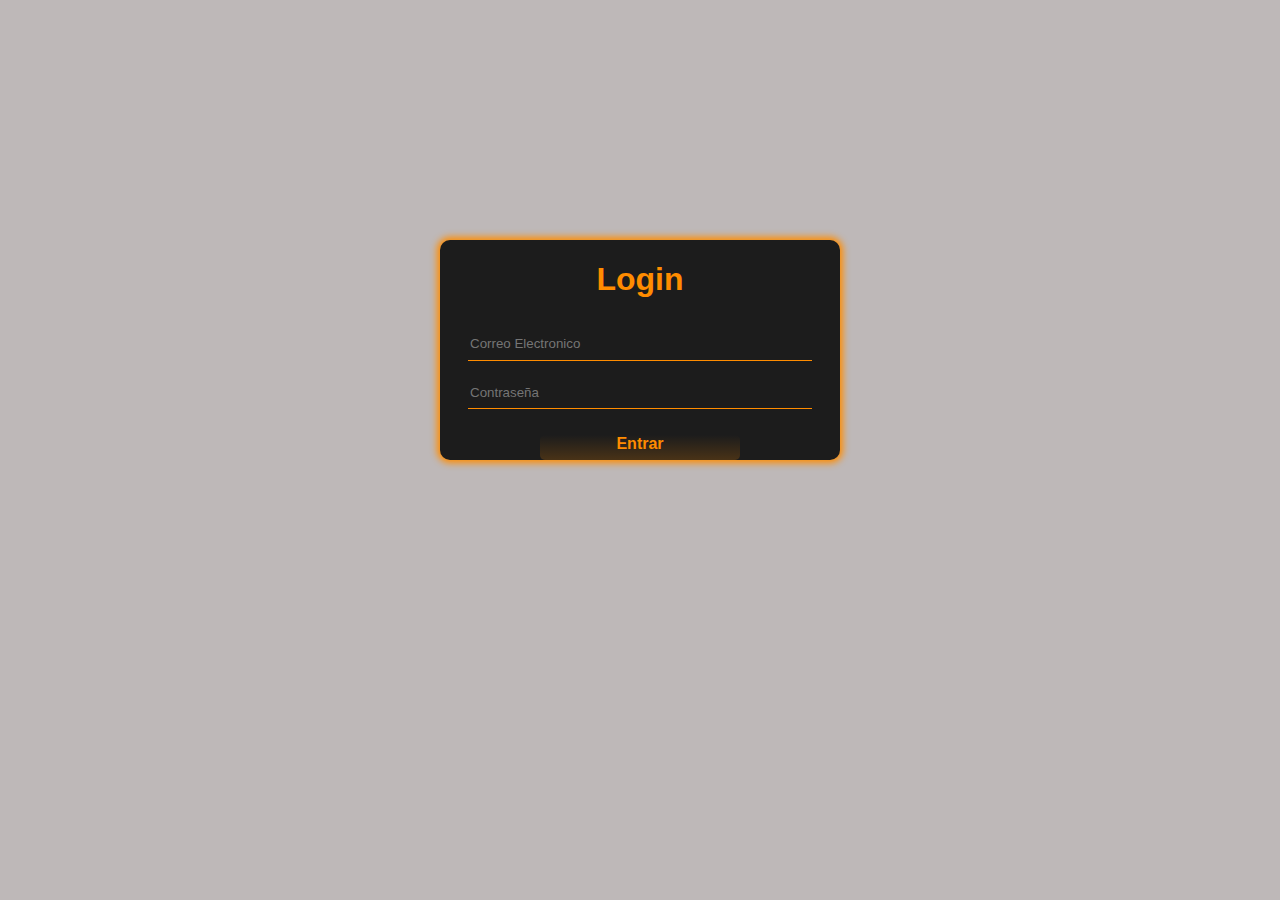
<file: index.html>
<!DOCTYPE html>
<html lang="en">
<head>
    <meta charset="UTF-8">
    <meta http-equiv="X-UA-Compatible" content="IE=edge">
    <meta name="viewport" content="width=device-width, initial-scale=1.0">
    <title>Login Kinal</title>
    <link rel="stylesheet" href="styles/index.css">
</head>
  <body>
    <body>
        <div id="container">
          <h1>Login</h1>
          <input type="text" name="email" id="email"  placeholder="Correo Electronico">
          <input type="password" name="nome" id="contraseña"  placeholder="Contraseña">
          <br>
          
          <a type="button" value="Entrar" id="boton" onclick="entrar()" href="contactos.html">
            Entrar</a> 
        </div>
        <script src="js/index.js"></script>
      </body>
</html>
</file>
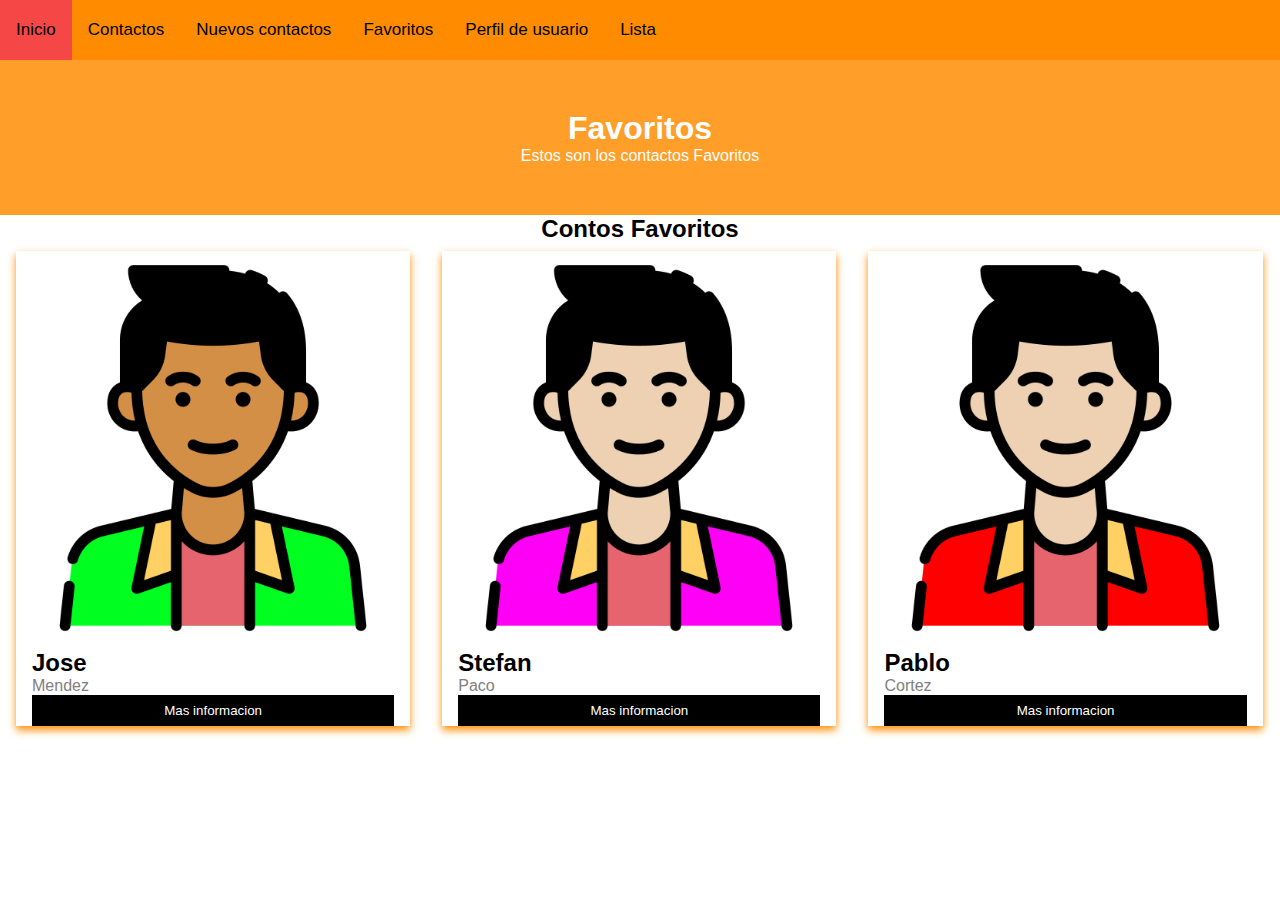
<file: Favoritos.html>
<!DOCTYPE html>
<html lang="en">

<head>
    <meta charset="UTF-8">
    <meta http-equiv="X-UA-Compatible" content="IE=edge">
    <meta name="viewport" content="width=device-width, initial-scale=1.0">
    <link rel="stylesheet" href="styles/navbar.css">
    <link rel="stylesheet" href="styles/favoritos.css">
    <title>Document</title>
</head>

<body>

    <body>
        <nav>
            <ul class="links" id="myLinks">
                <li><a href="index.html">Inicio</a></li>
                <li><a href="contactos.html">Contactos</a></li>
                <li><a href="nuevosContactos.html">Nuevos contactos</a></li>
                <li><a href="Favoritos.html">Favoritos</a></li>
                <li><a href="perfil.html">Perfil de usuario</a></li>
                <li><a href="lista.html">Lista</a></li>
                <li class="icon">
                    <a href="#" onclick="myFunction()">&#9776;</a>
                </li>
            </ul>
        </nav>

        <div class="about-section">
            <h1>Favoritos</h1>
            <p>Estos son los contactos Favoritos</p>
          </div>
          
          <h2 style="text-align:center">Contos Favoritos</h2>
          <div class="row">
            <div class="column">
              <div class="card">
                <img src="otros/hombre-joven.png" alt="Jane" style="width:100%">
                <div class="container">
                    <h2>Jose</h2>
                    <p class="title">Mendez</p>
                    
                    <a href="detallesJ.html"><button class="button">Mas informacion</button></a>
                </div>
              </div>
            </div>
          
            <div class="column">
              <div class="card">
                <img src="otros/hombre-joven (1).png" alt="Mike" style="width:100%">
                <div class="container">
                    <h2>Stefan</h2>
                    <p class="title">Paco</p>
                    
                    <a href="detallesS.html" ><button class="button">Mas informacion</button></a>
                </div>
              </div>
            </div>
          
            <div class="column">
              <div class="card">
                <img src="otros/hombre-joven (2).png" alt="John" style="width:100%">
                <div class="container">
                    <h2>Pablo</h2>
                    <p class="title">Cortez</p>
                    
                    <a href="detallesP.html" ><button class="button">Mas informacion</button></a>
                </div>
              </div>
            </div>
          </div>

        <script src="js/navrbar.js"></script>
    </body>

</html>
</file>
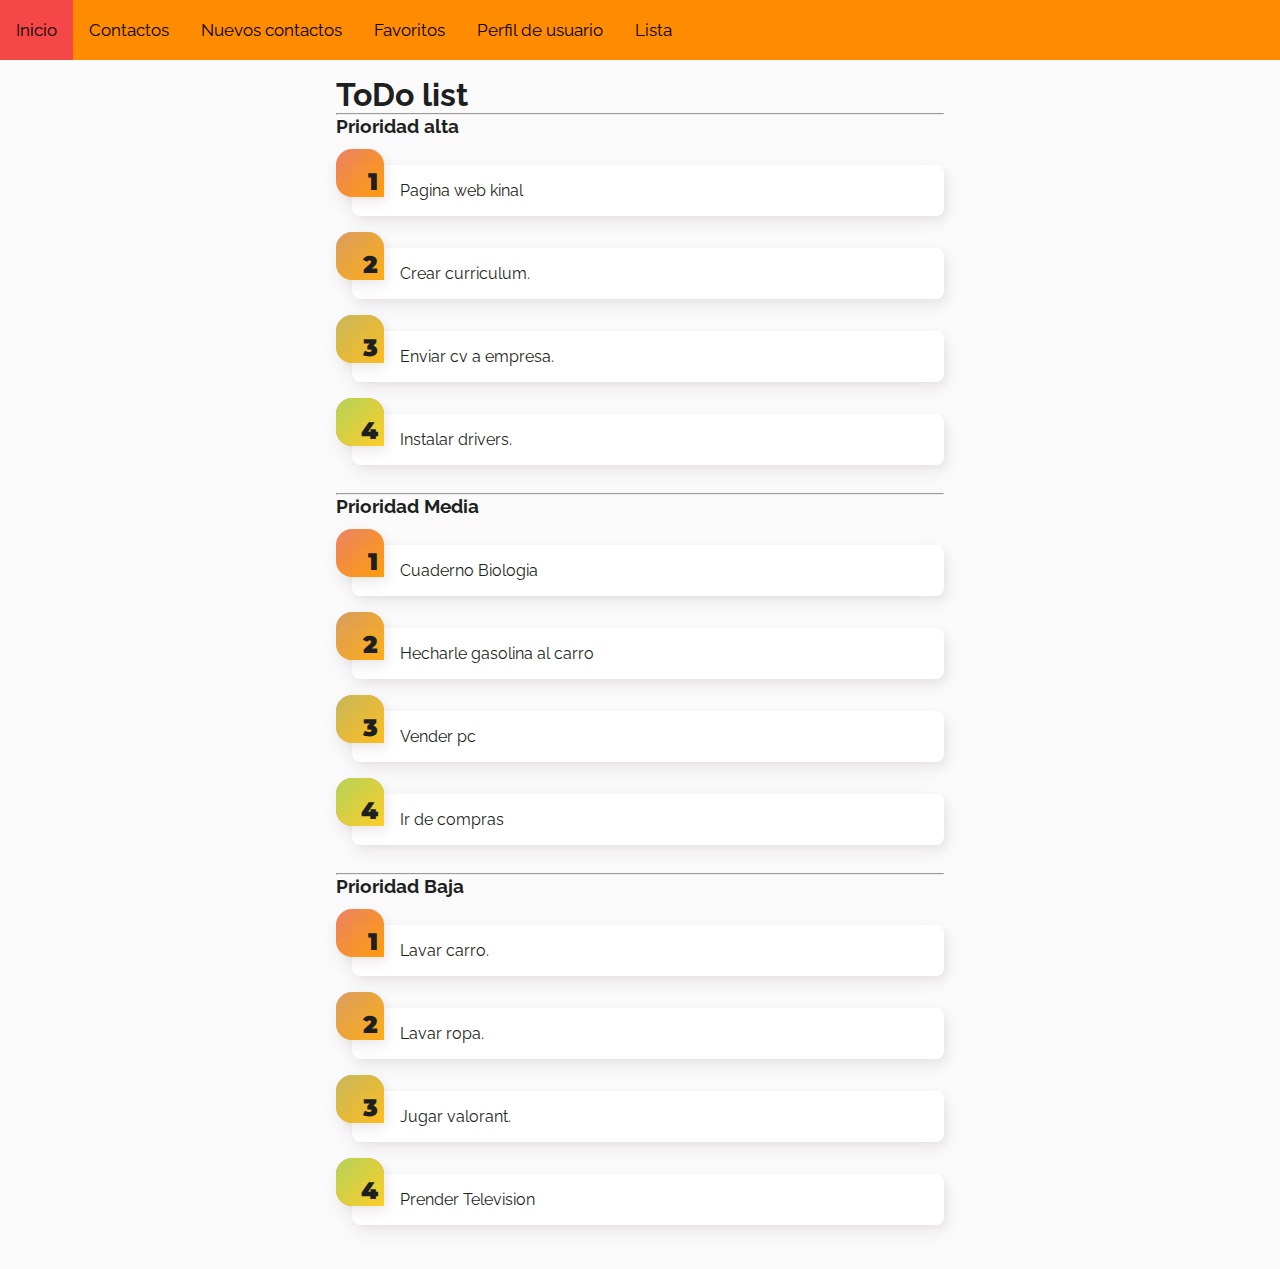
<file: lista.html>
<!DOCTYPE html>
<html lang="en">
<head>
    <meta charset="UTF-8">
    <meta http-equiv="X-UA-Compatible" content="IE=edge">
    <meta name="viewport" content="width=device-width, initial-scale=1.0">
    <link rel="stylesheet" href="styles/lista.css">
    <link rel="stylesheet" href="styles/navbar.css">
    <title>list</title>
</head>
<body>
    <nav>
        <ul class="links" id="myLinks">
          <li><a href="index.html">Inicio</a></li>
          <li><a href="contactos.html">Contactos</a></li>
          <li><a href="nuevosContactos.html">Nuevos contactos</a></li>
  
          <li><a href="Favoritos.html">Favoritos</a></li>
          <li><a href="perfil.html">Perfil de usuario</a></li>
          <li><a href="lista.html">Lista</a></li>
          <li class="icon">
            <a href="#" onclick="myFunction()">&#9776;</a>
          </li>
        </ul>
      </nav>
    <main>
        <h1>ToDo list</h1>
        <hr>
        <h3>Prioridad alta</h3>
        <ol class="gradient-list">
          <li>Pagina web kinal </li>
          <li>Crear curriculum.</li>
          <li>Enviar cv a empresa.</li>
          <li>Instalar drivers.</li>
        </ol>
        <hr>
        <h3>Prioridad Media</h3>
        <ol class="gradient-list">
          <li>Cuaderno Biologia</li>
          <li>Hecharle gasolina al carro</li>
          <li>Vender pc</li>
          <li>Ir de compras</li>
        </ol>
        <hr>
        <h3>Prioridad Baja</h3>
        <ol class="gradient-list">
          <li>Lavar carro.</li>
          <li>Lavar ropa.</li>
          <li>Jugar valorant.</li>
          <li>Prender Television</li>
        </ol>
      </main>
      <script src="js/navrbar.js"></script>
</body>
</html>
</file>
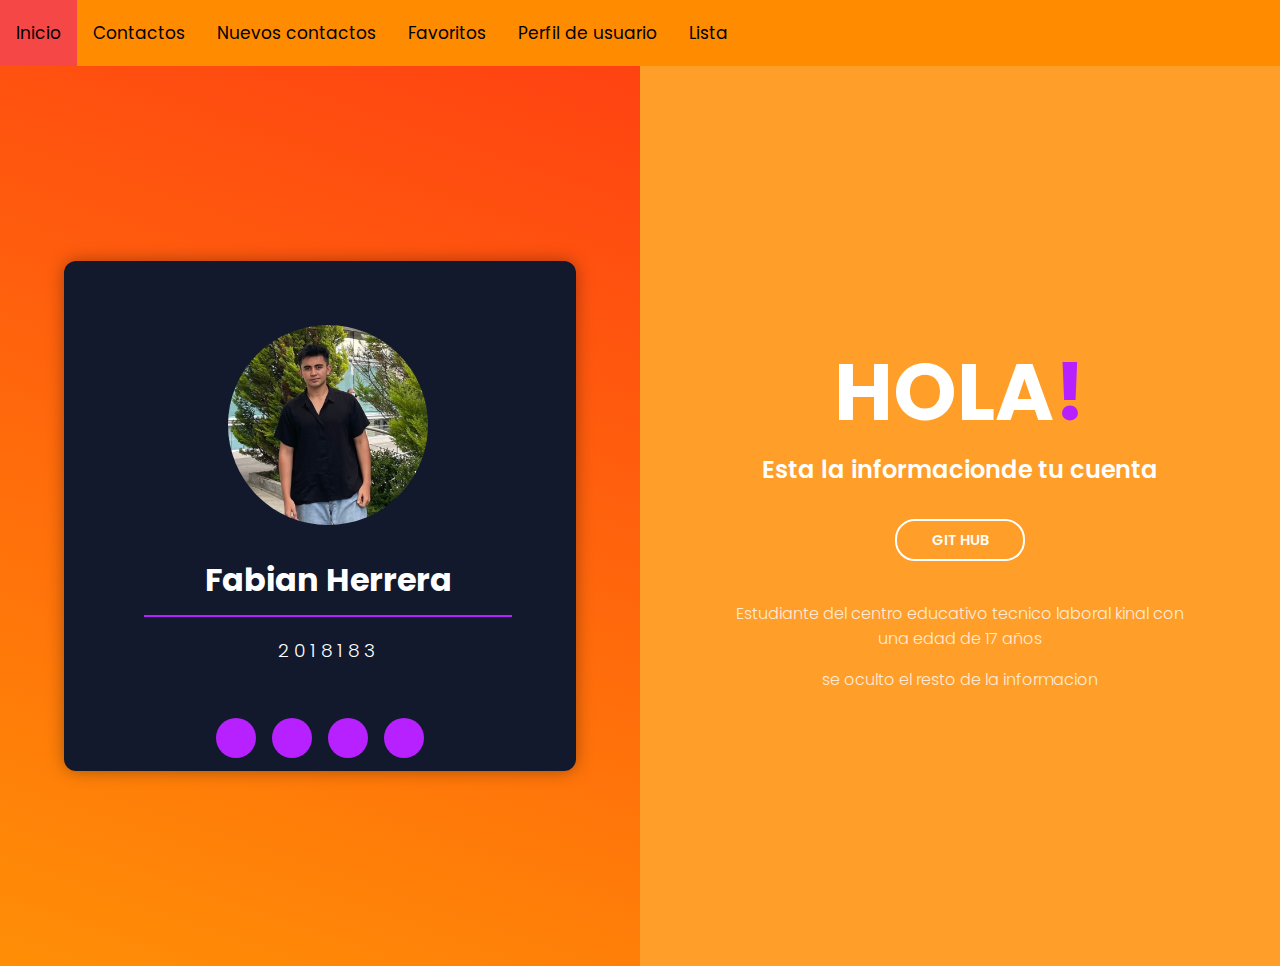
<file: perfil.html>
<!DOCTYPE html>
<html>
  <head>
    <meta charset="utf-8">
    <meta http-equiv="X-UA-Compatible" content="IE=edge">
    <title>Datos del perfil</title>
    <meta name="viewport" content="width=device-width, initial-scale=1">
    <link rel="stylesheet" href="styles/perfil.css">
    <link rel="stylesheet" href="styles/navbar.css">
    <link rel="stylesheet" href="https://cdnjs.cloudflare.com/ajax/libs/font-awesome/5.15.1/css/all.min.css" integrity="sha512-+4zCK9k+qNFUR5X+cKL9EIR+ZOhtIloNl9GIKS57V1MyNsYpYcUrUeQc9vNfzsWfV28IaLL3i96P9sdNyeRssA==" crossorigin="anonymous" />
  </head>
  <body>
    <nav>
        <ul class="links" id="myLinks">
            <li><a href="index.html">Inicio</a></li>
            <li><a href="contactos.html">Contactos</a></li>
            <li><a href="nuevosContactos.html">Nuevos contactos</a></li>
            <li><a href="Favoritos.html">Favoritos</a></li>
            <li><a href="perfil.html">Perfil de usuario</a></li>
            <li><a href="lista.html">Lista</a></li>
            <li class="icon">
                <a href="#" onclick="myFunction()">&#9776;</a>
            </li>
        </ul>
    </nav>
    
    <div class = "about-wrapper">
      <div class = "about-left">
        <div class = "about-left-content">
          <div>
            <div class = "shadow">
              <div class = "about-img">
                <img src = "otros/Autor.jpeg" alt = "about image">
              </div>
            </div>

            <h2>Fabian Herrera</h2>
            <h3>2018183</h3>
          </div>

          <ul class = "icons">
            <li><a class = "fab fa-facebook-f" href=""></a></li>
            <li><a class = "fab fa-twitter" href=""></a></li>
            <li><a class = "fab fa-linkedin" href=""></a></li>
            <li><a class = "fab fa-instagram" href="https://www.instagram.com/fabian._hg/"></a></li>
          </ul>
        </div>
        
      </div>

      <div class = "about-right">
        <h1>Hola<span>!</span></h1>
        <h2>Esta la informacionde tu cuenta</h2>
        <div class = "about-btns">
          <a type = "button" class = "btn btn-white" href="https://github.com/jherrera-2018183">Git hub</a>
        </div>

        <div class = "about-para">
          <p>Estudiante del centro educativo tecnico laboral kinal con una edad de 17 años</p>
          <p>se oculto el resto de la informacion</p>
        </div>
       
      </div>
    </div>
    <script src="js/navrbar.js"></script>
  </body>
</html>
</file>
<file: styles/index.css>
body {
    font-family: "Arial";
    width: 100%;
    height: 700px;
    background: #beb8b8;
    margin: 0;
    padding: 0;
    display: flex;
    justify-content: center;
    flex-direction: column;
    align-items: center;
  }
  #container {
    color: #ff8c00;
    background: #1c1c1c;
    width: 400px;
    height: 220px;
    display: flex;
    justify-content: center;
    flex-direction: column;
    align-items: center;
    border-radius: 10px;
    box-shadow: 0px 0px 7px 3px
  }
  input {
    color: #ff8c00;
    border: none;
    border-bottom: 1px solid #ff8c00;
    background: none;
    width: 85%;
    height: 30px;
    margin: 8px;
  }
  #boton {
    font-weight: bold;
    text-align: center;
    color: #ff8c00;
    width: 50%;
    height: 25px;
    cursor: pointer;
    margin-top: 0;
    border-radius: 5px;
    background-image: linear-gradient(
      to bottom,
      rgba(255, 0, 0, 0),
      rgba(255, 140, 0, 0.2)
    );
  }
  input:hover {
    animation: 1s;
    width: 90%;
    border-bottom: 1px solid #228b22;
  }
  #botao:hover {
    animation: 1s;
    width: 60%;
    color: #228b22;
    background-image: none;
    background-image: linear-gradient(
      to bottom,
      rgba(255, 0, 0, 0),
      rgba(34, 139, 34, 0.2)
    );
  }
  
  @media (max-width: 1220px) {
    #container {
      width: 900px;
      height: 340px;
    }
  }
  @media (max-width: 900px) {
    #container {
      width: 650px;
      height: 280px;
    }
  }
  @media (max-width: 650px) {
    #container {
      width: 420px;
      height: 220px;
    }
  }
  @media (max-width: 420px) {
    #container {
      width: 260px;
    }
  }
  a:link { text-decoration: none;
  }
  a:visited {
  text-decoration: none;
  }
</file>
<file: styles/navbar.css>
* {
    margin:0;
    padding:0;
    -webkite-box-sizing:border-box;
    -moz-box-sizing:border-box;
    -o-box-sizing:border-box;
    box-sizing:border-box;
  }
  
  ul.links {
      list-style-type: none;
      overflow:hidden;
      background-color: #ff8c00;
  }
  
  ul.links li {float: left;}
  
  ul.links li a {
      display: inline-block;
      color: #000000;
      text-align: center;
      padding: 20px 16px;
      text-decoration: none;
      transition: 0.3s;
      font-size: 17px;
    
  }
  
  ul.links li a:hover {
    background-color: #F64747;
  }
  
  ul.links li.icon {display: none;}
  
  .links .menu {
     position: relative;
  }
  
  .links .menu .submenu{
    position: absolute;
    top:42px;
    left:0;
    width:220px;
    background:#fff;
    padding:10px;
    -webkite-box-shadow: 0 1px 1px rgba(0, 0, 0, 0.5);
    -moz-box-shadow: 0 1px 1px rgba(0, 0, 0, 0.5);
    box-shadow: 0 1px 1px rgba(0, 0, 0, 0.5);
    display:none;
  }
  
  .links .menu .submenu li {
    padding: 10px;
  }
  
  .links .menu .submenu li a {
    color: #777;
    text-decoration:none
  }
  
  .links .menu .submenu:before {
    content:'';
    border-left: 6px solid transparent;
    border-right: 6px solid transparent;
    border-bottom: 6px solid #fff;
    height:0;
    width:0;
    position:absolute;
    top:-6px;
    left: 30px;
    
  }
  
  .links .menu:hover .submenu {
    display:block;
  }
  
  /* media Queries */
  @media screen and (max-width:680px) {
    ul.links li:not(:first-child) {display: none;}
    ul.links li.icon {
     
      display: inline-block;
    }
  }
  /* new class responsive */
  @media screen and (max-width:680px) {
    ul.links.responsive {position: relative;}
    ul.links.responsive li.icon {
      position: absolute;
      right: 0;
      top: 0;
    }
    ul.links.responsive li {
      float: none;
      display: inline;
    }
    ul.links.responsive li a {
      display: block;
      text-align: left;
    }
  }
</file>
<file: styles/favoritos.css>
body {
    font-family: Arial, Helvetica, sans-serif;
    margin: 0;
  }
  
  html {
    box-sizing: border-box;
  }
  
  *, *:before, *:after {
    box-sizing: inherit;
  }
  
  .column {
    float: left;
    width: 33.3%;
    margin-bottom: 16px;
    padding: 0 8px;
  }
  
  .card {
    box-shadow: 0 4px 8px 0 #ff8c00;
    margin: 8px;
  }
  
  .about-section {
    padding: 50px;
    text-align: center;
    background-color: #ff8c00d7;
    color: white;
  }
  
  .container {
    padding: 0 16px;
  }
  
  .container::after, .row::after {
    content: "";
    clear: both;
    display: table;
  }
  
  .title {
    color: grey;
  }
  
  .button {
    border: none;
    outline: 0;
    display: inline-block;
    padding: 8px;
    color: white;
    background-color: #000;
    text-align: center;
    cursor: pointer;
    width: 100%;
  }
  
  .button:hover {
    background-color: #555;
  }
  
  @media screen and (max-width: 650px) {
    .column {
      width: 100%;
      display: block;
    }
  }
</file>
<file: styles/lista.css>
/*** FONTS ***/
@import url(https://fonts.googleapis.com/css?family=Montserrat:900|Raleway:400,400i,700,700i);
/*** VARIABLES ***/
/* Colors */
/*** EXTEND ***/
/* box-shadow */
ol.gradient-list > li::before, ol.gradient-list > li {
  box-shadow: 0.25rem 0.25rem 0.6rem rgba(0, 0, 0, 0.05), 0 0.5rem 1.125rem rgba(75, 0, 0, 0.05);
}

/*** STYLE ***/
*,
*:before,
*:after {
  box-sizing: border-box;
}

html,
body {
  margin: 0;
  padding: 0;
}

body {
  background-color: #fafafa;
  color: #1d1f20;
  font-family: "Raleway", sans-serif;
}

main {
  display: block;
  margin: 0 auto;
  max-width: 40rem;
  padding: 1rem;
}

ol.gradient-list {
  counter-reset: gradient-counter;
  list-style: none;
  margin: 1.75rem 0;
  padding-left: 1rem;
}
ol.gradient-list > li {
  background: white;
  border-radius: 0 0.5rem 0.5rem 0.5rem;
  counter-increment: gradient-counter;
  margin-top: 1rem;
  min-height: 3rem;
  padding: 1rem 1rem 1rem 3rem;
  position: relative;
}
ol.gradient-list > li::before, ol.gradient-list > li::after {
  background: linear-gradient(135deg,  #ff020296 0%, #ff8c00 100%);
  border-radius: 1rem 1rem 0 1rem;
  content: "";
  height: 3rem;
  left: -1rem;
  overflow: hidden;
  position: absolute;
  top: -1rem;
  width: 3rem;
}
ol.gradient-list > li::before {
  align-items: flex-end;
  content: counter(gradient-counter);
  color: #1d1f20;
  display: flex;
  font: 900 1.5em/1 "Montserrat";
  justify-content: flex-end;
  padding: 0.125em 0.25em;
  z-index: 1;
}
ol.gradient-list > li:nth-child(10n+1):before {
  background: linear-gradient(135deg, rgba(162, 237, 86, 0.2) 0%, rgba(253, 220, 50, 0.2) 100%);
}
ol.gradient-list > li:nth-child(10n+2):before {
  background: linear-gradient(135deg, rgba(162, 237, 86, 0.4) 0%, rgba(253, 220, 50, 0.4) 100%);
}
ol.gradient-list > li:nth-child(10n+3):before {
  background: linear-gradient(135deg, rgba(162, 237, 86, 0.6) 0%, rgba(253, 220, 50, 0.6) 100%);
}
ol.gradient-list > li:nth-child(10n+4):before {
  background: linear-gradient(135deg, rgba(162, 237, 86, 0.8) 0%, rgba(253, 220, 50, 0.8) 100%);
}
ol.gradient-list > li:nth-child(10n+5):before {
  background: linear-gradient(135deg, #a2ed56 0%, #fddc32 100%);
}
ol.gradient-list > li:nth-child(10n+6):before {
  background: linear-gradient(135deg, rgba(162, 237, 86, 0.8) 0%, rgba(253, 220, 50, 0.8) 100%);
}
ol.gradient-list > li:nth-child(10n+7):before {
  background: linear-gradient(135deg, rgba(162, 237, 86, 0.6) 0%, rgba(253, 220, 50, 0.6) 100%);
}
ol.gradient-list > li:nth-child(10n+8):before {
  background: linear-gradient(135deg, rgba(162, 237, 86, 0.4) 0%, rgba(253, 220, 50, 0.4) 100%);
}
ol.gradient-list > li:nth-child(10n+9):before {
  background: linear-gradient(135deg, rgba(162, 237, 86, 0.2) 0%, rgba(253, 220, 50, 0.2) 100%);
}
ol.gradient-list > li:nth-child(10n+10):before {
  background: linear-gradient(135deg, rgba(162, 237, 86, 0) 0%, rgba(253, 220, 50, 0) 100%);
}
ol.gradient-list > li + li {
  margin-top: 2rem;
}
</file>
<file: styles/perfil.css>
@import url('https://fonts.googleapis.com/css2?family=Poppins:wght@200;300;400;500;600;700;800&display=swap');

*{
    padding: 0;
    margin: 0;
    box-sizing: border-box;
}
body{
    font-family: 'Poppins', sans-serif;
}
.about-wrapper{
    height: 100vh;
}
.about-left{
    background-color: #ff8c00d7;
    background-image: linear-gradient(19deg, #ff8c00d7 0%, #ff020296 100%);
    display: flex;
    flex-direction: column;
    align-items: center;
    justify-content: center;
    height: 100vh;
    color:#fff
}
.about-left-content > div{
    background: #12192c;
    padding: 4rem 4rem 2.5rem 5rem;
    text-align: center;
    
    border-radius: 12px 12px 0 0;
}
.about-left-content{
    box-shadow: 0px 0px 18px -1px rgba(0, 0, 0, 0.39);
    -webkit-box-shadow: 0px 0px 18px -1px rgba(0, 0, 0, 0.39);
    -moz-box-shadow: 0px 0px 18px -1px rgba(0, 0, 0, 0.39);
    border-radius: 12px;
    width:80%;
}
.about-img img{
    display: block;
    width: 200px;
}
.about-img{
    width: 200px;
    height: 200px;
    overflow: hidden;
    border-radius: 50%;
    transition: all 0.5s ease-in-out;
}
.shadow{
    margin-left: auto;
    margin-right: auto;
    border-radius: 50%;
    width: 200px;
    height: 200px;
}



.about-left-content h2{
    font-size: 2rem;
    margin: 2.2rem 0 0.6rem 0;
    line-height: 1.2;
    padding-bottom: 1rem;
    border-bottom: 2px solid #B721FF;
}
.about-left-content h3{
    text-transform: uppercase;
    font-weight: 300;
    letter-spacing: 5px;
    margin-top: 1.2rem;
}
.icons{
    background: #12192c;
    display: flex;
    justify-content: center;
    padding: 0.8rem 0;
    border-radius: 0 0 12px 12px;
}
.icons li{
    list-style-type: none;
    background: #B721FF;
    color: #fff;
    width: 40px;
    height: 40px;
    margin: 0 0.5rem;
    border-radius: 50%;
    display: flex;
    justify-content: center;
    align-items: center;
    font-size: 1.2rem;
    cursor: pointer;
    transition: all 0.5s ease-in-out;
}
.icons li:hover{
    background: #edffec;
    color: #000;
}
.about-right{
    background: #ff8c00d7;
    height: 100vh;
    display: flex;
    flex-direction: column;
    align-items: center;
    justify-content: center;
    padding: 0 5rem;
    text-align: center;
    color:#fff
}
.about-right h1{
    font-size: 5rem;
    text-transform: uppercase;
}
.about-right h1 span{
    color: #B721FF;
}
.about-right h2{
    font-weight: 600;
}
.about-btns{
    display: flex;
    margin: 2rem 0;
}
.btn{
    border: none;
    font-size: 0.9rem;
    text-transform: uppercase;
    border: 2px solid #fff;
    border-radius: 20px;
    padding: 0.55rem 0;
    width: 130px;
    font-weight: 600;
    background: transparent;
    margin: 0 0.5rem;
    cursor: pointer;
    color:#fff
}
.btn.btn-pink{
    background: #B721FF;
    color: #fff;
    border-color: #B721FF;
    transition: all 0.5s ease-in-out;
}
.btn.btn-pink:hover{
    background: transparent;
    border-color: #fff;
    color: #fff;
}
.btn.btn-white{
    transition: all 0.5s ease-in-out;
}
.btn.btn-white:hover{
    background: #B721FF;
    border-color: #B721FF;
    color: #fff;
}
.about-para p{
    font-weight: 300;
    padding: 0.5rem;
    opacity: 0.8;
}

@media screen and (min-width: 992px){
    .about-wrapper{
        display: grid;
        grid-template-columns: repeat(2, 2fr);
    }

    .about-left{
        position: relative;
    }
    .about-left-content{
        position: absolute;
        width:80%
    
    }
}
.credit{
    text-align: center;
    color: #fff;
    font-family: 'Trebuchet MS', 'Lucida Sans Unicode', 'Lucida Grande', 'Lucida Sans', Arial, sans-serif;
}
.credit a{
    text-decoration: none;
    color:#B721FF;
    font-weight: bold;
} 

a:link { text-decoration: none;
}
a:visited {
text-decoration: none;
}
</file>
